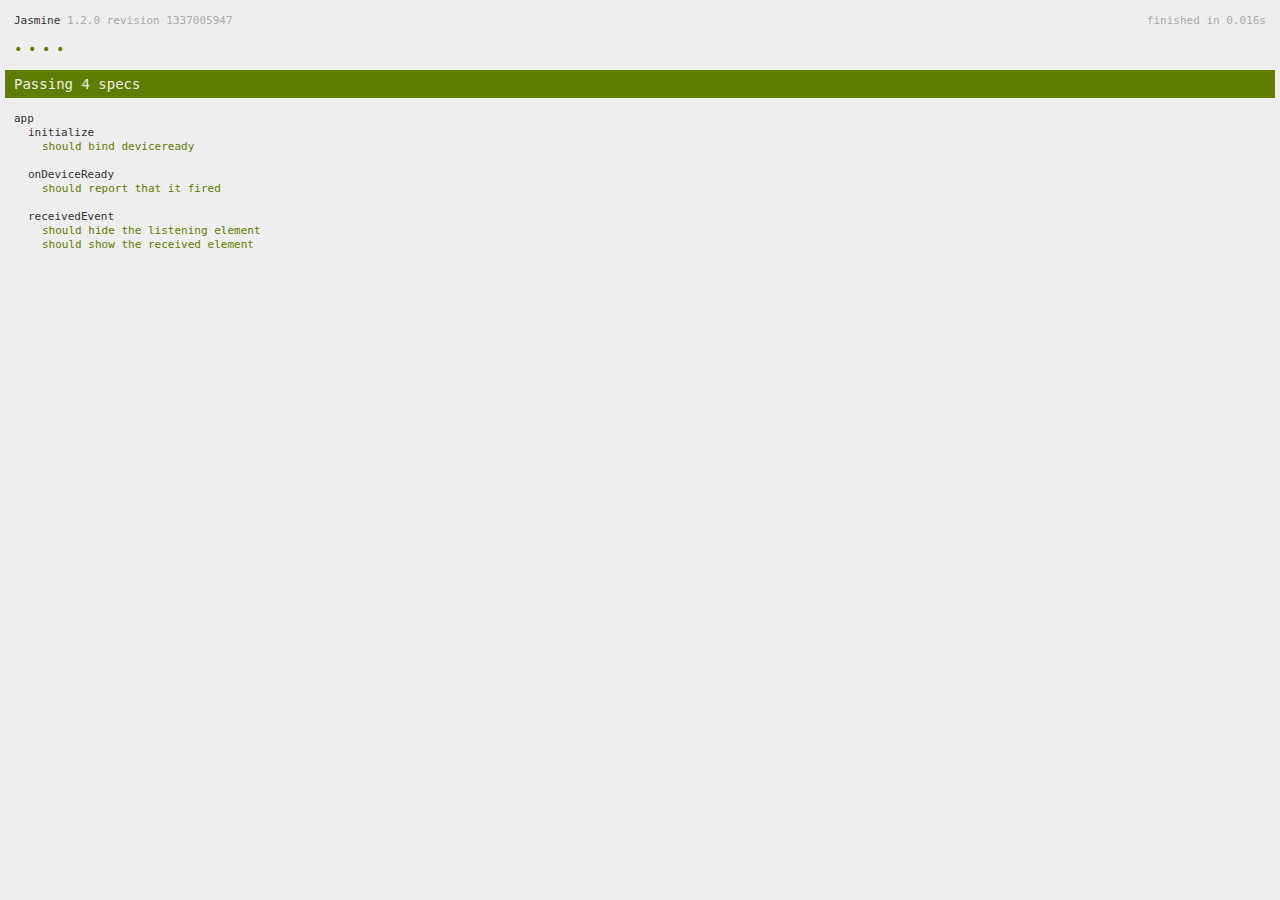
<file: www/spec.html>
<!DOCTYPE html>
<!--
    Licensed to the Apache Software Foundation (ASF) under one
    or more contributor license agreements.  See the NOTICE file
    distributed with this work for additional information
    regarding copyright ownership.  The ASF licenses this file
    to you under the Apache License, Version 2.0 (the
    "License"); you may not use this file except in compliance
    with the License.  You may obtain a copy of the License at

    http://www.apache.org/licenses/LICENSE-2.0

    Unless required by applicable law or agreed to in writing,
    software distributed under the License is distributed on an
    "AS IS" BASIS, WITHOUT WARRANTIES OR CONDITIONS OF ANY
     KIND, either express or implied.  See the License for the
    specific language governing permissions and limitations
    under the License.
-->
<html>
    <head>
        <title>Jasmine Spec Runner</title>

        <!-- jasmine source -->
        <link rel="shortcut icon" type="image/png" href="spec/lib/jasmine-1.2.0/jasmine_favicon.png">
        <link rel="stylesheet" type="text/css" href="spec/lib/jasmine-1.2.0/jasmine.css">
        <script type="text/javascript" src="spec/lib/jasmine-1.2.0/jasmine.js"></script>
        <script type="text/javascript" src="spec/lib/jasmine-1.2.0/jasmine-html.js"></script>

        <!-- include source files here... -->
        <script type="text/javascript" src="js/index.js"></script>

        <!-- include spec files here... -->
        <script type="text/javascript" src="spec/helper.js"></script>
        <script type="text/javascript" src="spec/index.js"></script>

        <script type="text/javascript">
            (function() {
                var jasmineEnv = jasmine.getEnv();
                jasmineEnv.updateInterval = 1000;

                var htmlReporter = new jasmine.HtmlReporter();

                jasmineEnv.addReporter(htmlReporter);

                jasmineEnv.specFilter = function(spec) {
                    return htmlReporter.specFilter(spec);
                };

                var currentWindowOnload = window.onload;

                window.onload = function() {
                    if (currentWindowOnload) {
                        currentWindowOnload();
                    }
                    execJasmine();
                };

                function execJasmine() {
                    jasmineEnv.execute();
                }
            })();
        </script>
    </head>
    <body>
        <div id="stage" style="display:none;"></div>
    </body>
</html>
</file>
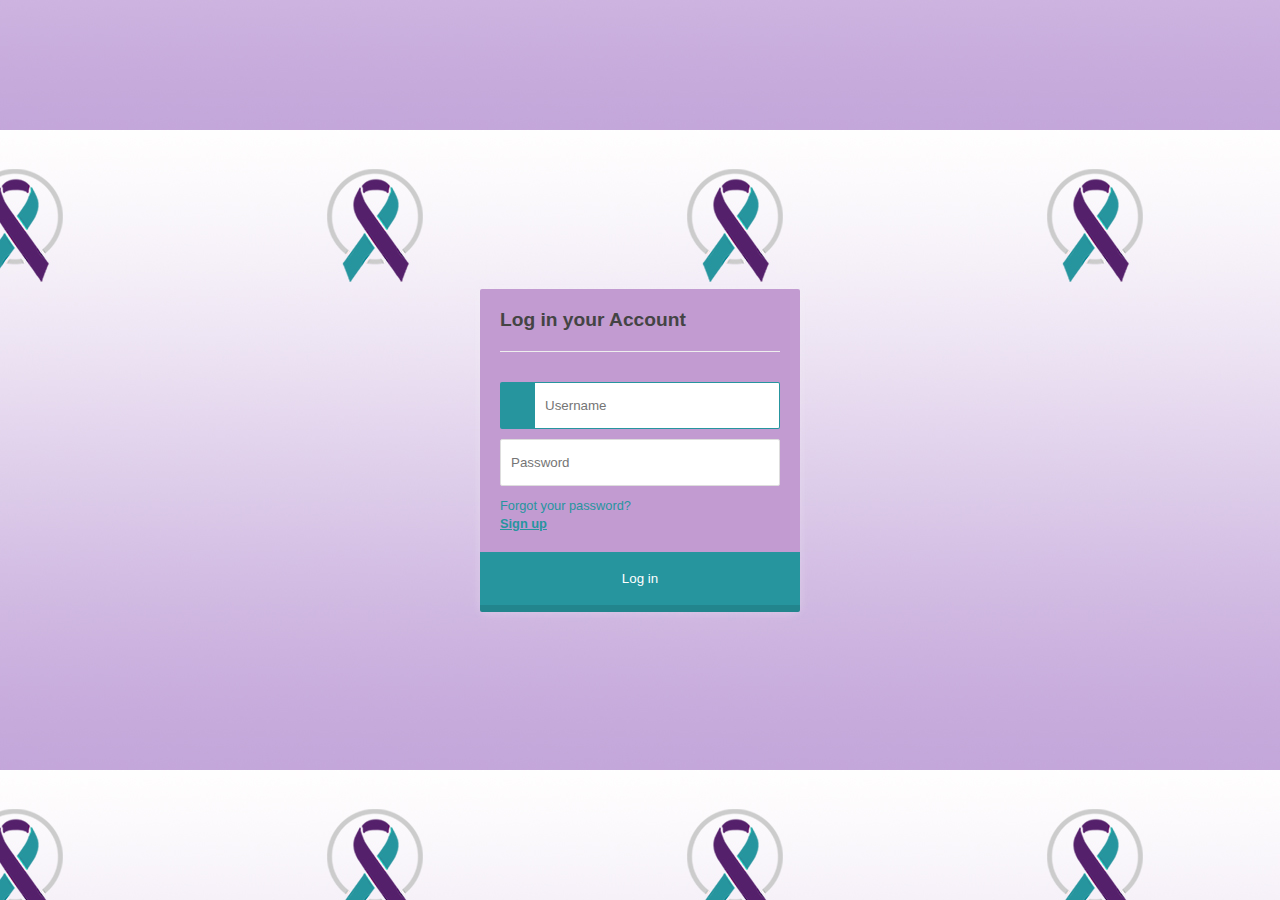
<file: www/pages/emergency/sign/sign.html>
<!DOCTYPE html>
<html>
	
<head>
    <meta charset="utf-8" />
    <meta name="format-detection" content="telephone=no" />
    <meta name="msapplication-tap-highlight" content="no" />
    <meta name="viewport" content="user-scalable=no, initial-scale=1, maximum-scale=1, minimum-scale=1, width=device-width" />
    <!-- This is a wide open CSP declaration. To lock this down for production, see below. -->
    <meta http-equiv="Content-Security-Policy" content="default-src * 'unsafe-inline'; style-src 'self' 'unsafe-inline'; media-src *" />
    
<link rel= "stylesheet" href="sign.css">
<script type="text/javascript" src="sign.js"></script>
	</head>
	<body>
		<div class="wrapper">
			<form class="login">
			  <p class="title">Log in your Account</p>
			  <input type="text" placeholder="Username" autofocus/>
			  <i class="fa fa-user"></i>
			  <input type="password" placeholder="Password" />
			  <i class="fa fa-key"></i>
			  <a href="#">Forgot your password?</a><br><a href="signup.html"><u><b>Sign up</b></u></a>
			  <button>
				<i class="spinner"></i>
				<span class="state">Log in</span>
			  </button>
			</form>
		</div>
	</body>
</html>
</file>
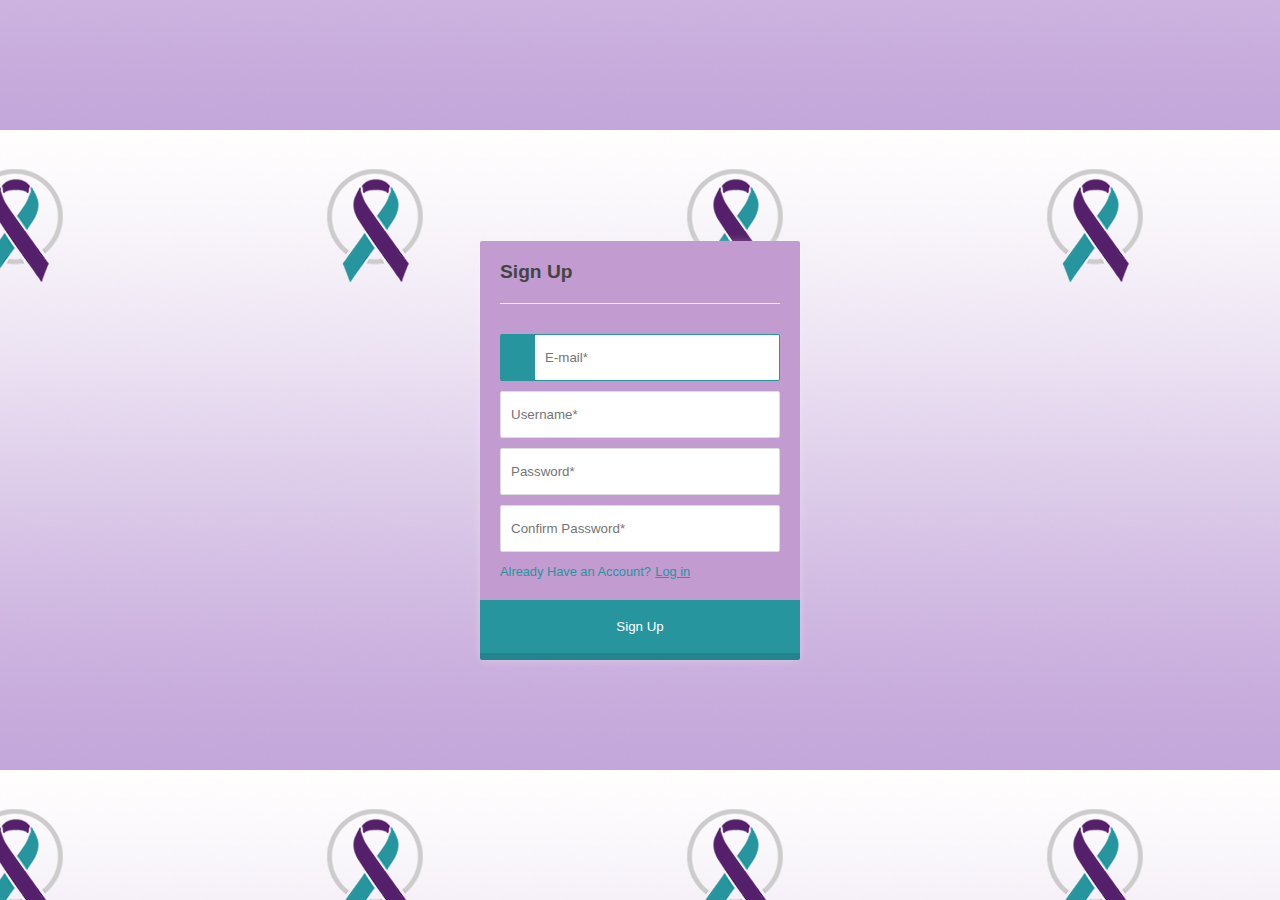
<file: www/pages/emergency/sign/signup.html>
<!DOCTYPE html>
<html>
	
<head>
    <meta charset="utf-8" />
    <meta name="format-detection" content="telephone=no" />
    <meta name="msapplication-tap-highlight" content="no" />
    <meta name="viewport" content="user-scalable=no, initial-scale=1, maximum-scale=1, minimum-scale=1, width=device-width" />
    <!-- This is a wide open CSP declaration. To lock this down for production, see below. -->
    <meta http-equiv="Content-Security-Policy" content="default-src * 'unsafe-inline'; style-src 'self' 'unsafe-inline'; media-src *" />
    
<link rel= "stylesheet" href="sign.css">
<script type="text/javascript" src="sign.js"></script>
	</head>
	<body>
		<div class="wrapper">
			<form class="login">
				<p class="title">Sign Up</p>
				<input type="text" placeholder="E-mail*" autofocus/>
			  <i class="fa fa-user"></i>
			  <input type="text" placeholder="Username*" autofocus/>
			  <i class="fa fa-user"></i>
			  <input type="password" placeholder="Password*" />
				<i class="fa fa-key"></i>
				<input type="confirm password" placeholder="Confirm Password*" />
			  <i class="fa fa-key"></i>
				<a href>Already Have an Account?</a>
				<a href="sign.html"><u>Log in</u></a>
				
			  <button>
				<i class="spinner"></i>
				<span class="state">Sign Up</span>
			  </button>
			</form>
		</div>
	</body>
</html>
</file>
<file: www/spec/lib/jasmine-1.2.0/jasmine.css>
body { background-color: #eeeeee; padding: 0; margin: 5px; overflow-y: scroll; }

#HTMLReporter { font-size: 11px; font-family: Monaco, "Lucida Console", monospace; line-height: 14px; color: #333333; }
#HTMLReporter a { text-decoration: none; }
#HTMLReporter a:hover { text-decoration: underline; }
#HTMLReporter p, #HTMLReporter h1, #HTMLReporter h2, #HTMLReporter h3, #HTMLReporter h4, #HTMLReporter h5, #HTMLReporter h6 { margin: 0; line-height: 14px; }
#HTMLReporter .banner, #HTMLReporter .symbolSummary, #HTMLReporter .summary, #HTMLReporter .resultMessage, #HTMLReporter .specDetail .description, #HTMLReporter .alert .bar, #HTMLReporter .stackTrace { padding-left: 9px; padding-right: 9px; }
#HTMLReporter #jasmine_content { position: fixed; right: 100%; }
#HTMLReporter .version { color: #aaaaaa; }
#HTMLReporter .banner { margin-top: 14px; }
#HTMLReporter .duration { color: #aaaaaa; float: right; }
#HTMLReporter .symbolSummary { overflow: hidden; *zoom: 1; margin: 14px 0; }
#HTMLReporter .symbolSummary li { display: block; float: left; height: 7px; width: 14px; margin-bottom: 7px; font-size: 16px; }
#HTMLReporter .symbolSummary li.passed { font-size: 14px; }
#HTMLReporter .symbolSummary li.passed:before { color: #5e7d00; content: "\02022"; }
#HTMLReporter .symbolSummary li.failed { line-height: 9px; }
#HTMLReporter .symbolSummary li.failed:before { color: #b03911; content: "x"; font-weight: bold; margin-left: -1px; }
#HTMLReporter .symbolSummary li.skipped { font-size: 14px; }
#HTMLReporter .symbolSummary li.skipped:before { color: #bababa; content: "\02022"; }
#HTMLReporter .symbolSummary li.pending { line-height: 11px; }
#HTMLReporter .symbolSummary li.pending:before { color: #aaaaaa; content: "-"; }
#HTMLReporter .bar { line-height: 28px; font-size: 14px; display: block; color: #eee; }
#HTMLReporter .runningAlert { background-color: #666666; }
#HTMLReporter .skippedAlert { background-color: #aaaaaa; }
#HTMLReporter .skippedAlert:first-child { background-color: #333333; }
#HTMLReporter .skippedAlert:hover { text-decoration: none; color: white; text-decoration: underline; }
#HTMLReporter .passingAlert { background-color: #a6b779; }
#HTMLReporter .passingAlert:first-child { background-color: #5e7d00; }
#HTMLReporter .failingAlert { background-color: #cf867e; }
#HTMLReporter .failingAlert:first-child { background-color: #b03911; }
#HTMLReporter .results { margin-top: 14px; }
#HTMLReporter #details { display: none; }
#HTMLReporter .resultsMenu, #HTMLReporter .resultsMenu a { background-color: #fff; color: #333333; }
#HTMLReporter.showDetails .summaryMenuItem { font-weight: normal; text-decoration: inherit; }
#HTMLReporter.showDetails .summaryMenuItem:hover { text-decoration: underline; }
#HTMLReporter.showDetails .detailsMenuItem { font-weight: bold; text-decoration: underline; }
#HTMLReporter.showDetails .summary { display: none; }
#HTMLReporter.showDetails #details { display: block; }
#HTMLReporter .summaryMenuItem { font-weight: bold; text-decoration: underline; }
#HTMLReporter .summary { margin-top: 14px; }
#HTMLReporter .summary .suite .suite, #HTMLReporter .summary .specSummary { margin-left: 14px; }
#HTMLReporter .summary .specSummary.passed a { color: #5e7d00; }
#HTMLReporter .summary .specSummary.failed a { color: #b03911; }
#HTMLReporter .description + .suite { margin-top: 0; }
#HTMLReporter .suite { margin-top: 14px; }
#HTMLReporter .suite a { color: #333333; }
#HTMLReporter #details .specDetail { margin-bottom: 28px; }
#HTMLReporter #details .specDetail .description { display: block; color: white; background-color: #b03911; }
#HTMLReporter .resultMessage { padding-top: 14px; color: #333333; }
#HTMLReporter .resultMessage span.result { display: block; }
#HTMLReporter .stackTrace { margin: 5px 0 0 0; max-height: 224px; overflow: auto; line-height: 18px; color: #666666; border: 1px solid #ddd; background: white; white-space: pre; }

#TrivialReporter { padding: 8px 13px; position: absolute; top: 0; bottom: 0; left: 0; right: 0; overflow-y: scroll; background-color: white; font-family: "Helvetica Neue Light", "Lucida Grande", "Calibri", "Arial", sans-serif; /*.resultMessage {*/ /*white-space: pre;*/ /*}*/ }
#TrivialReporter a:visited, #TrivialReporter a { color: #303; }
#TrivialReporter a:hover, #TrivialReporter a:active { color: blue; }
#TrivialReporter .run_spec { float: right; padding-right: 5px; font-size: .8em; text-decoration: none; }
#TrivialReporter .banner { color: #303; background-color: #fef; padding: 5px; }
#TrivialReporter .logo { float: left; font-size: 1.1em; padding-left: 5px; }
#TrivialReporter .logo .version { font-size: .6em; padding-left: 1em; }
#TrivialReporter .runner.running { background-color: yellow; }
#TrivialReporter .options { text-align: right; font-size: .8em; }
#TrivialReporter .suite { border: 1px outset gray; margin: 5px 0; padding-left: 1em; }
#TrivialReporter .suite .suite { margin: 5px; }
#TrivialReporter .suite.passed { background-color: #dfd; }
#TrivialReporter .suite.failed { background-color: #fdd; }
#TrivialReporter .spec { margin: 5px; padding-left: 1em; clear: both; }
#TrivialReporter .spec.failed, #TrivialReporter .spec.passed, #TrivialReporter .spec.skipped { padding-bottom: 5px; border: 1px solid gray; }
#TrivialReporter .spec.failed { background-color: #fbb; border-color: red; }
#TrivialReporter .spec.passed { background-color: #bfb; border-color: green; }
#TrivialReporter .spec.skipped { background-color: #bbb; }
#TrivialReporter .messages { border-left: 1px dashed gray; padding-left: 1em; padding-right: 1em; }
#TrivialReporter .passed { background-color: #cfc; display: none; }
#TrivialReporter .failed { background-color: #fbb; }
#TrivialReporter .skipped { color: #777; background-color: #eee; display: none; }
#TrivialReporter .resultMessage span.result { display: block; line-height: 2em; color: black; }
#TrivialReporter .resultMessage .mismatch { color: black; }
#TrivialReporter .stackTrace { white-space: pre; font-size: .8em; margin-left: 10px; max-height: 5em; overflow: auto; border: 1px inset red; padding: 1em; background: #eef; }
#TrivialReporter .finished-at { padding-left: 1em; font-size: .6em; }
#TrivialReporter.show-passed .passed, #TrivialReporter.show-skipped .skipped { display: block; }
#TrivialReporter #jasmine_content { position: fixed; right: 100%; }
#TrivialReporter .runner { border: 1px solid gray; display: block; margin: 5px 0; padding: 2px 0 2px 10px; }
</file>
<file: www/pages/emergency/sign/sign.css>
body {
	font-family: "Open Sans", sans-serif;
	height: 100vh;
	background: url("signin bg.jpg") 100% fixed;
	background-size: cover;
  }
  
  @keyframes spinner {
	0% {
	  transform: rotateZ(0deg);
	}
	100% {
	  transform: rotateZ(359deg);
	}
  }
  * {
	box-sizing: border-box;
	margin-left: 0%;
	margin-right: 0%;
	margin-top: 0%;
	margin-bottom: 0%;
  }
			
  .wrapper {
	display: flex;
	align-items: center;
	flex-direction: column;
	justify-content: center;
	width: 100%;
	min-height: 100%;
	padding: 20px;
	background: url("signin bg.jpg") 100%;


  }
  
  .login {
	border-radius: 2px 2px 5px 5px;
	padding: 10px 20px 20px 20px;
	width: 90%;
	max-width: 320px;
	background:#c29bd1;
	opacity: 1;
	position: relative;
	padding-bottom: 80px;
	box-shadow: 0px 1px 10px rgba(250, 249, 249, 0.3);
  }
  .login.loading button {
	max-height: 100%;
	padding-top: 50px;
  }
  .login.loading button .spinner {
	opacity: 1;
	top: 40%;
  }
  .login.ok button {
	background-color: #8bc34a;
  }
  .login.ok button .spinner {
	border-radius: 0;
	border-top-color: transparent;
	border-right-color: transparent;
	height: 20px;
	animation: none;
	transform: rotateZ(-45deg);
  }
  .login input {
	display: block;
	padding: 15px 10px;
	margin-bottom: 10px;
	width: 100%;
	border: 1px solid #ddd;
	transition: border-width 0.2s ease;
	border-radius: 2px;
	color: #ccc;
  }
  .login input + i.fa {
	color: #fff;
	font-size: 1em;
	position: absolute;
	margin-top: -47px;
	opacity: 0;
	left: 0;
	transition: all 0.1s ease-in;
  }
  .login input:focus {
	outline: none;
	color: #444;
	border-color: #26959e;
	border-left-width: 35px;
  }
  .login input:focus + i.fa {
	opacity: 1;
	left: 30px;
	transition: all 0.25s ease-out;
  }
  .login a {
	font-size: 0.8em;
	color: #26959e;
	text-decoration: none;
  }
  .login .title {
	color: #444;
	font-size: 1.2em;
	font-weight: bold;
	margin: 10px 0 30px 0;
	border-bottom: 1px solid #eee;
	padding-bottom: 20px;
  }
  .login button {
	width: 100%;
	height: 100%;
	padding: 10px 10px;
	background: #26959e;
	color: #fff;
	display: block;
	border: none;
	margin-top: 20px;
	position: absolute;
	left: 0;
	bottom: 0;
	max-height: 60px;
	border: 0px solid rgba(0, 0, 0, 0.1);
	border-radius: 0 0 2px 2px;
	transform: rotateZ(0deg);
	transition: all 0.1s ease-out;
	border-bottom-width: 7px;
  }
  .login button .spinner {
	display: block;
	width: 40px;
	height: 40px;
	position: absolute;
	border: 4px solid #ffffff;
	border-top-color: rgba(255, 255, 255, 0.3);
	border-radius: 100%;
	left: 50%;
	top: 0;
	opacity: 0;
	margin-left: -20px;
	margin-top: -20px;
	animation: spinner 0.6s infinite linear;
	transition: top 0.3s 0.3s ease, opacity 0.3s 0.3s ease, border-radius 0.3s ease;
	box-shadow: 0px 1px 0px rgba(0, 0, 0, 0.2);
  }
  .login:not(.loading) button:hover {
	box-shadow: 0px 1px 3px #26959e;
  }
  .login:not(.loading) button:focus {
	border-bottom-width: 4px;
  }
</file>
